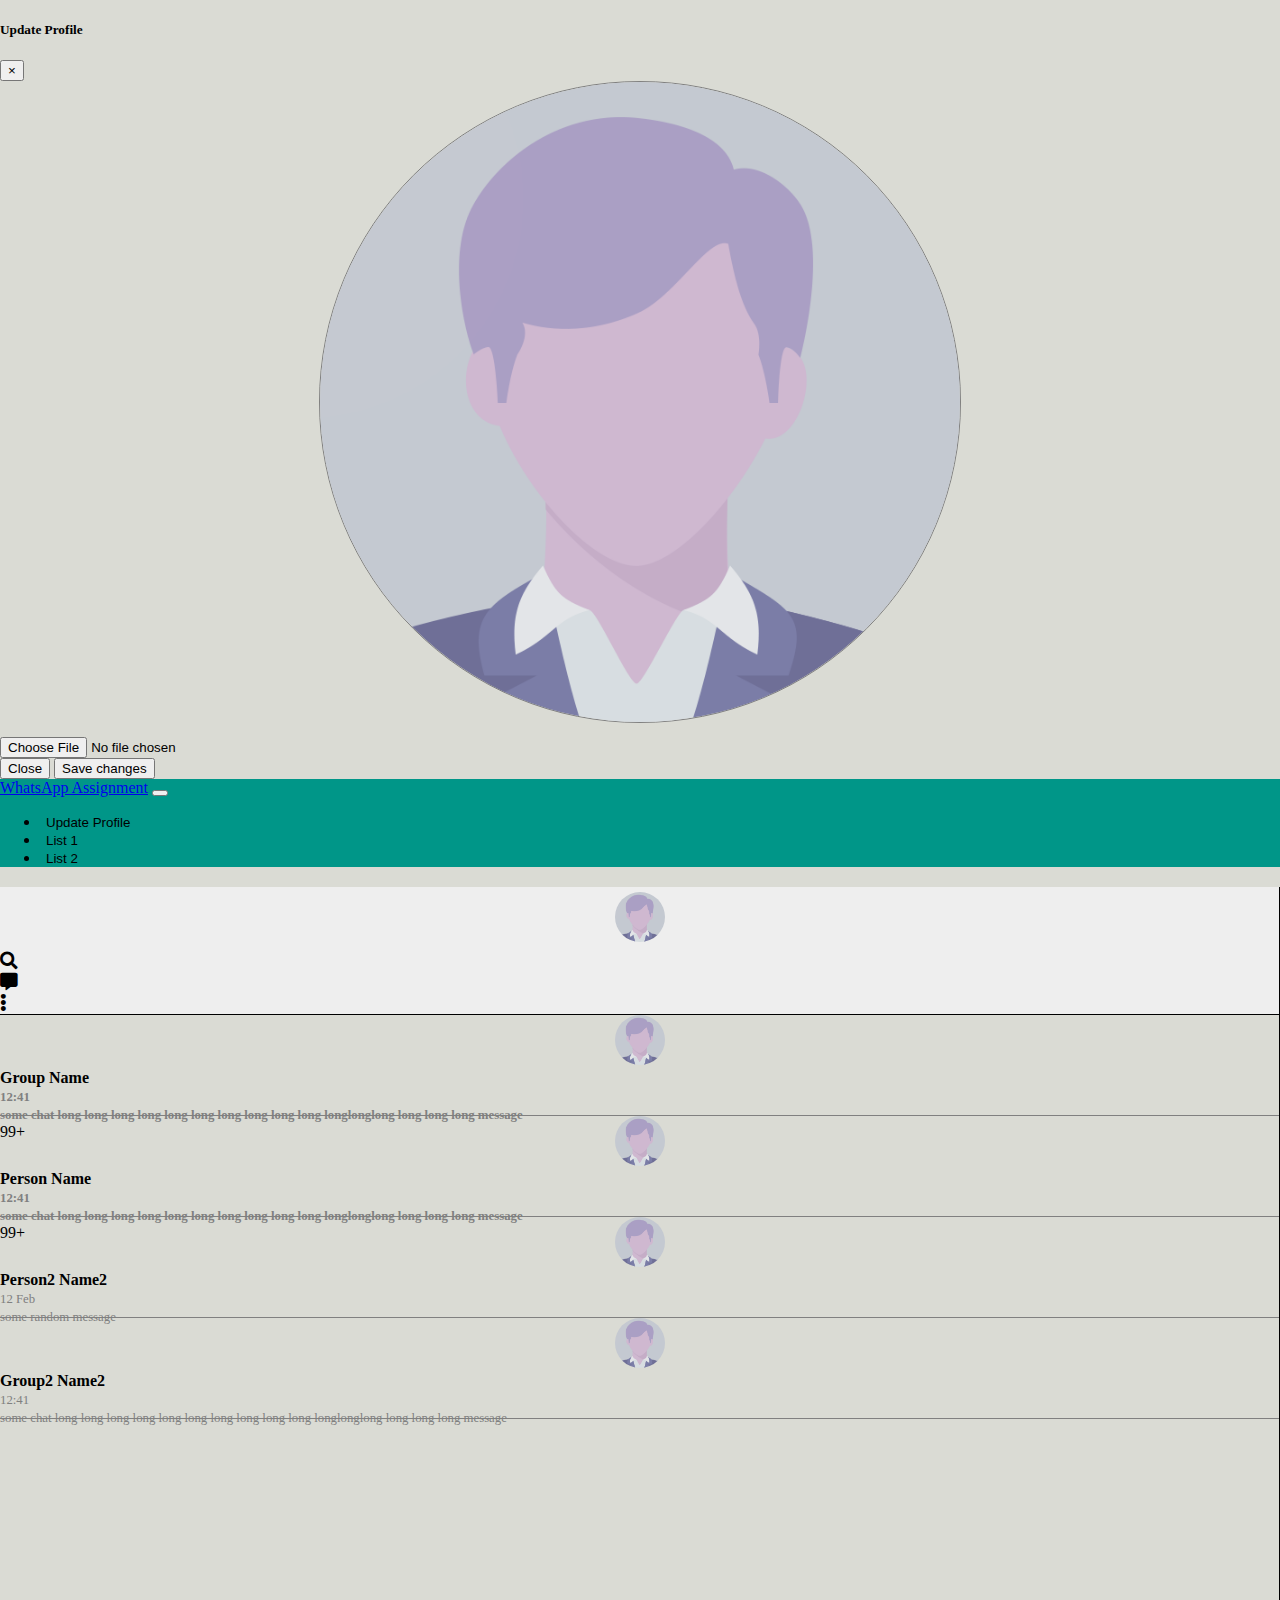
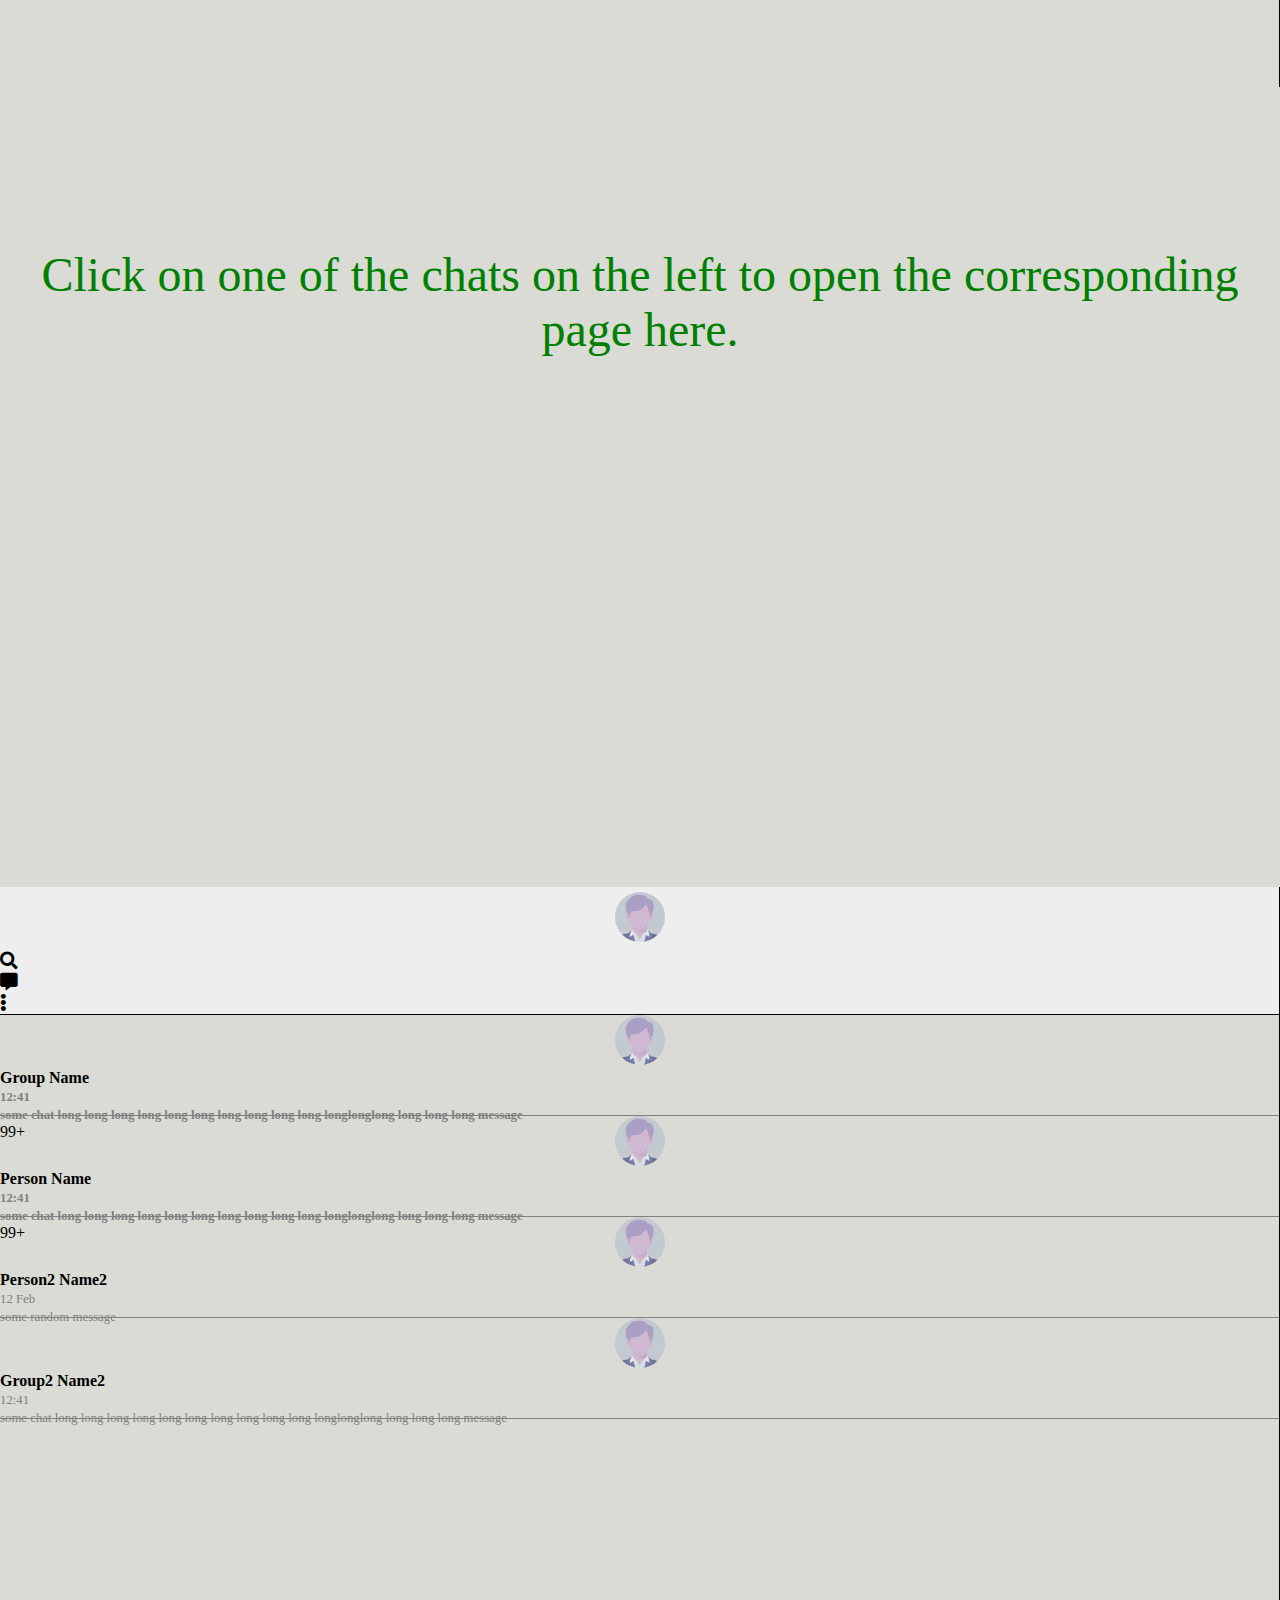
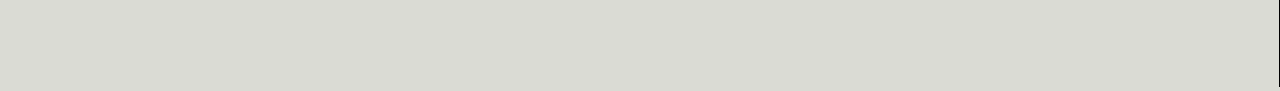
<file: index.html>
<!DOCTYPE html>
<html>
<head>
	<meta charset="utf-8">
	<meta name="viewport" content="width=device-width,initial-scale =1.0,user-scalable=no">
	<link href="https://use.fontawesome.com/releases/v5.0.6/css/all.css" rel="stylesheet">
	<link rel="stylesheet" href="https://stackpath.bootstrapcdn.com/bootstrap/4.1.0/css/bootstrap.min.css" integrity="sha384-9gVQ4dYFwwWSjIDZnLEWnxCjeSWFphJiwGPXr1jddIhOegiu1FwO5qRGvFXOdJZ4" crossorigin="anonymous">
	<link rel="stylesheet" type="text/css" href="css/main.css">
	<title>Whatsapp Assignment</title>

</head>
<body class="main">
	<!-- <div>
			<span onclick="console.log('clicked');document.getElementsByName('chat-detail')[0].src='html/list-new.html'">
				Click me
			</span>
		
	</div> -->	

	<div class="modal fade" id="exampleModal" tabindex="-1" role="dialog" aria-labelledby="exampleModalLabel" aria-hidden="true">
	  <div class="modal-dialog" role="document">
	    <div class="modal-content">
	      <div class="modal-header">
	        <h5 class="modal-title" id="exampleModalLabel">Update Profile</h5>
	        <button type="button" class="close" data-dismiss="modal" aria-label="Close">
	          <span aria-hidden="true">&times;</span>
	        </button>
	      </div>

	      <div class="modal-body">
	      	<div class="current-img">
	      		<img src="img/1.png">
	      	</div>
	        <form>
				<div class="form-group">
					<input type="file" class="form-control-file" id="exampleFormControlFile1">
				</div>
			</form>
	      </div>

	      <div class="modal-footer">
	        <button type="button" class="btn btn-secondary" data-dismiss="modal">Close</button>
	        <button type="button" class="btn btn-success" data-dismiss="modal" onclick="alert('updated')">Save changes</button>
	      </div>
	    </div>
	  </div>
	</div>

	<nav class="navbar navbar-expand-md navbar-dark bg-nav">
	  <a class="navbar-brand" href="#">WhatsApp Assignment</a>
	  
	  <button class="navbar-toggler" type="button" data-toggle="collapse" data-target="#navbarSupportedContent" aria-controls="navbarSupportedContent" aria-expanded="false" aria-label="Toggle navigation">
	    <span class="navbar-toggler-icon"></span>
	  </button>

	  <div class="collapse navbar-collapse justify-content-end" id="navbarSupportedContent">
	    <ul class="navbar-nav justify-content-end">
	      
	      <li class="nav-item">
	        <button type="button" class="btn nav-link update-button" data-toggle="modal" data-target="#exampleModal">
			  Update Profile
			</button>
	      </li>

	      <li class="nav-item">
	        <button type='button' class="btn nav-link" onclick="setList1()">List 1</button>
	      </li>

	      <li class="nav-item">
	        <button type='button' class="btn nav-link" onclick="setList2()">List 2</button>
	      </li>

	    </ul>
	  </div>
	</nav>
	
	
	<div class="container">

		<!--Desktop version -->
		<div class="shadow-lg border border-dark row d-none d-md-flex">

			<div class="chat-list col-4 no-gutters">
				<iframe src="html/list-new.html" name="chat-list"></iframe>
			</div>

			<div class="col-8 chat-page">
				<iframe src="html/empty.html" name="chat-detail"></iframe>
			</div>			
		</div>

		<!-- Mobile and Tablet version -->
		<div class="row d-md-none bg-blue">
			<div class="chat-list col-12 no-gutters">
				<iframe src="html/list-new.html" name="chat-detail"></iframe>
			</div>			
		</div>
		
	</div>










	<script src="https://code.jquery.com/jquery-3.3.1.slim.min.js" integrity="sha384-q8i/X+965DzO0rT7abK41JStQIAqVgRVzpbzo5smXKp4YfRvH+8abtTE1Pi6jizo" crossorigin="anonymous"></script>
	<script src="https://cdnjs.cloudflare.com/ajax/libs/popper.js/1.14.0/umd/popper.min.js" integrity="sha384-cs/chFZiN24E4KMATLdqdvsezGxaGsi4hLGOzlXwp5UZB1LY//20VyM2taTB4QvJ" crossorigin="anonymous"></script>
	<script src="https://stackpath.bootstrapcdn.com/bootstrap/4.1.0/js/bootstrap.min.js" integrity="sha384-uefMccjFJAIv6A+rW+L4AHf99KvxDjWSu1z9VI8SKNVmz4sk7buKt/6v9KI65qnm" crossorigin="anonymous"></script>

	<script type="text/javascript">
		//scipt for changing the iframe urls
		let setList = (url)=>{

			for (item of document.getElementsByClassName('chat-list')) {
				item.getElementsByTagName('iframe')[0].src=url;
			}
		}
		let setList1 = () =>{setList("html/list-new.html");}
		let setList2 =()=>{setList("html/list-no-new.html");}


	</script>
</body>
</html>
</file>
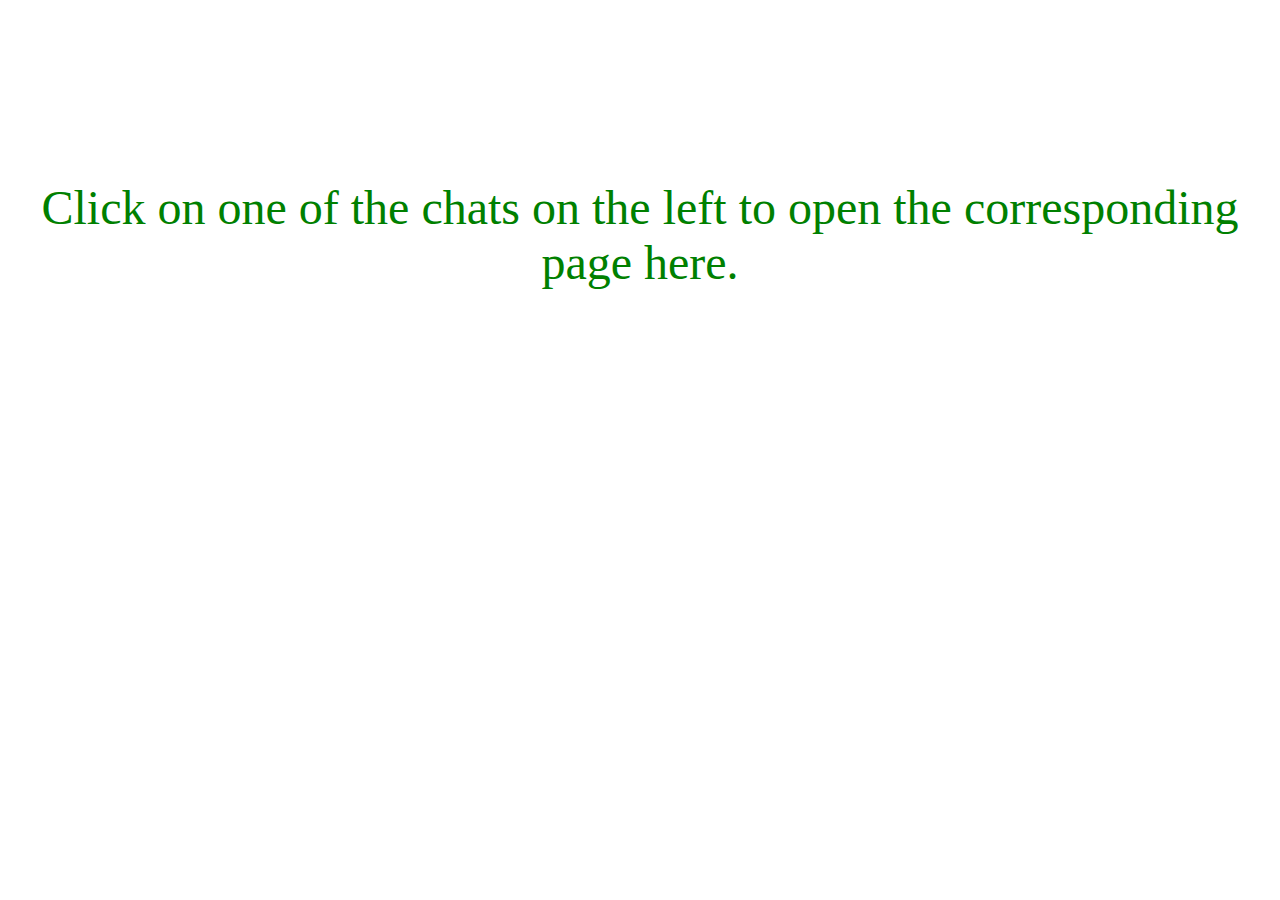
<file: html/empty.html>
<!DOCTYPE html>
<html>
<head>
	<title>Whatsapp Message Page</title>

</head>
<body>	
	
		<div style="text-align: center;font-size:3rem;margin-top: 20vh;color: green;">
			<p>
				Click on one of the chats on the left to open the corresponding page here.
			</p>
		</div>
	
</body>
</html>
</file>
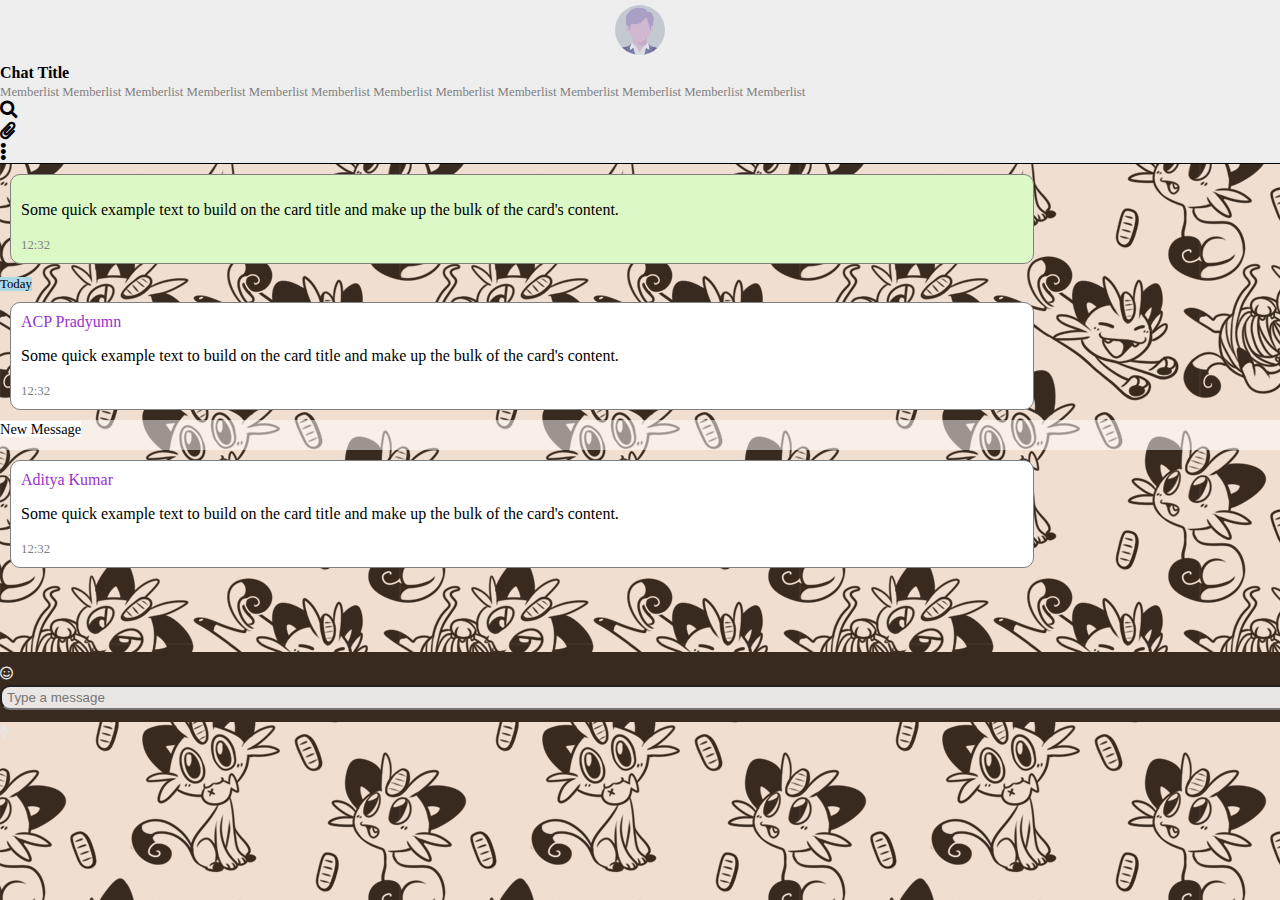
<file: html/group-new.html>
<!DOCTYPE html>
<html>
<head>
	<meta charset="utf-8">
	<meta name="viewport" content="width=device-width,initial-scale =1.0,user-scalable=no">
	<link href="https://use.fontawesome.com/releases/v5.0.6/css/all.css" rel="stylesheet">
	<link rel="stylesheet" href="https://stackpath.bootstrapcdn.com/bootstrap/4.1.0/css/bootstrap.min.css" integrity="sha384-9gVQ4dYFwwWSjIDZnLEWnxCjeSWFphJiwGPXr1jddIhOegiu1FwO5qRGvFXOdJZ4" crossorigin="anonymous">
	<link rel="stylesheet" type="text/css" href="../css/main.css">
	<title>Whatsapp Message Page</title>

</head>
<body>

	<div class="container-fluid bg chat-area">

		<!--chat head-->
		<div class="row chat-header sticky-top">
			<div class="col-3 col-sm-2 chat-title-img">
				<img src="../img/1.png">
			</div>
			<div class="col-5 col-sm-8 padding-left-0">
				<div class="row">
					<div class="col-12 d-inline-block text-truncate">
						<span class="chat-heading">
							Chat Title
						</span>
					</div>
					
				</div>
				<div class="row">
					<div class="col-12 d-inline-block text-truncate">
						<span class="chat-sub-heading">
							Memberlist Memberlist Memberlist Memberlist Memberlist Memberlist Memberlist Memberlist Memberlist Memberlist Memberlist Memberlist Memberlist 
						</span> 
					</div>
				</div>
				
			</div>
			<div class="col-4 col-sm-2 row align-items-center justify-content-end no-gutters">

				<div class="row menu-icon--container">

					<div class="col-4 menu-icon">
						<i class="fas fa-search"></i>
					</div>

					<div class="col-4 menu-icon">
						<i class="fas fa-paperclip"></i>
					</div>

					<div class="col-4 menu-icon">
						<i class="fas fa-ellipsis-v"></i>
					</div>
					
				</div>
			</div>

		</div>
		
		<!--chat area-->
		<div class="row justify-content-end">
			<div class="card chat-bubble">
			    <div class="card-body shadow-lg chat-self">

				    <p class="card-text">Some quick example text to build on the card title and make up the bulk of the card's content.</p>
				    <div class="text-right">
						<span class="chat-time-stamp">12:32</span>	
					</div>
			    </div>
			</div>							
		</div>

		<div class="row justify-content-center">
			<div class="col-3 text-center">
				<span class="badge badge-pill chat-date-pill text-uppercase">Today</span>							
			</div>		
		</div>

		<div class="row justify-content-start">
			<div class="card chat-bubble ">
			    <div class="card-body shadow-lg chat-other">
				    <span class="card-title chatee-name">ACP Pradyumn</span>
				    <p class="card-text">Some quick example text to build on the card title and make up the bulk of the card's content.</p>
				    <div class="text-left">
						<span class="chat-time-stamp">12:32</span>	
					</div>
			    </div>
			</div>							
		</div>


		<div class="row new-msg-div justify-content-center no-gutters align-items-center">
			<div class="col-4 text-center">
				<span class="badge badge-pill new-msg-pill text-uppercase">New Message</span>							
			</div>				
		</div>

		<div class="row justify-content-start">
			<div class="card chat-bubble ">
			    <div class="card-body shadow-lg chat-other">
				    <span class="card-title chatee-name">Aditya Kumar</span>
				    <p class="card-text">Some quick example text to build on the card title and make up the bulk of the card's content.</p>
				    <div class="text-left">
						<span class="chat-time-stamp">12:32</span>	
					</div>
			    </div>
			</div>							
		</div>


		<!--chat input area-->
		<div class="row chat-input-container fixed-bottom align-items-center no-gutters">
			<div class="col-1 chat-input-icon text-center">
				<button type="button">
					<i class="far fa-smile"></i>
				</button>
			</div>

			<div class="col-10 chat-input">
				<input type="text" id="message" placeholder= "Type a message">
			</div>
			<div class="col-1 chat-input-icon text-center">
				<button type="button">
					<i class="fas fa-microphone"></i>
				</button>
			</div>	
		</div>


	</div>

	




	<script src="https://code.jquery.com/jquery-3.3.1.slim.min.js" integrity="sha384-q8i/X+965DzO0rT7abK41JStQIAqVgRVzpbzo5smXKp4YfRvH+8abtTE1Pi6jizo" crossorigin="anonymous"></script>
	<script src="https://cdnjs.cloudflare.com/ajax/libs/popper.js/1.14.0/umd/popper.min.js" integrity="sha384-cs/chFZiN24E4KMATLdqdvsezGxaGsi4hLGOzlXwp5UZB1LY//20VyM2taTB4QvJ" crossorigin="anonymous"></script>
	<script src="https://stackpath.bootstrapcdn.com/bootstrap/4.1.0/js/bootstrap.min.js" integrity="sha384-uefMccjFJAIv6A+rW+L4AHf99KvxDjWSu1z9VI8SKNVmz4sk7buKt/6v9KI65qnm" crossorigin="anonymous"></script>
</body>
</html>
</file>
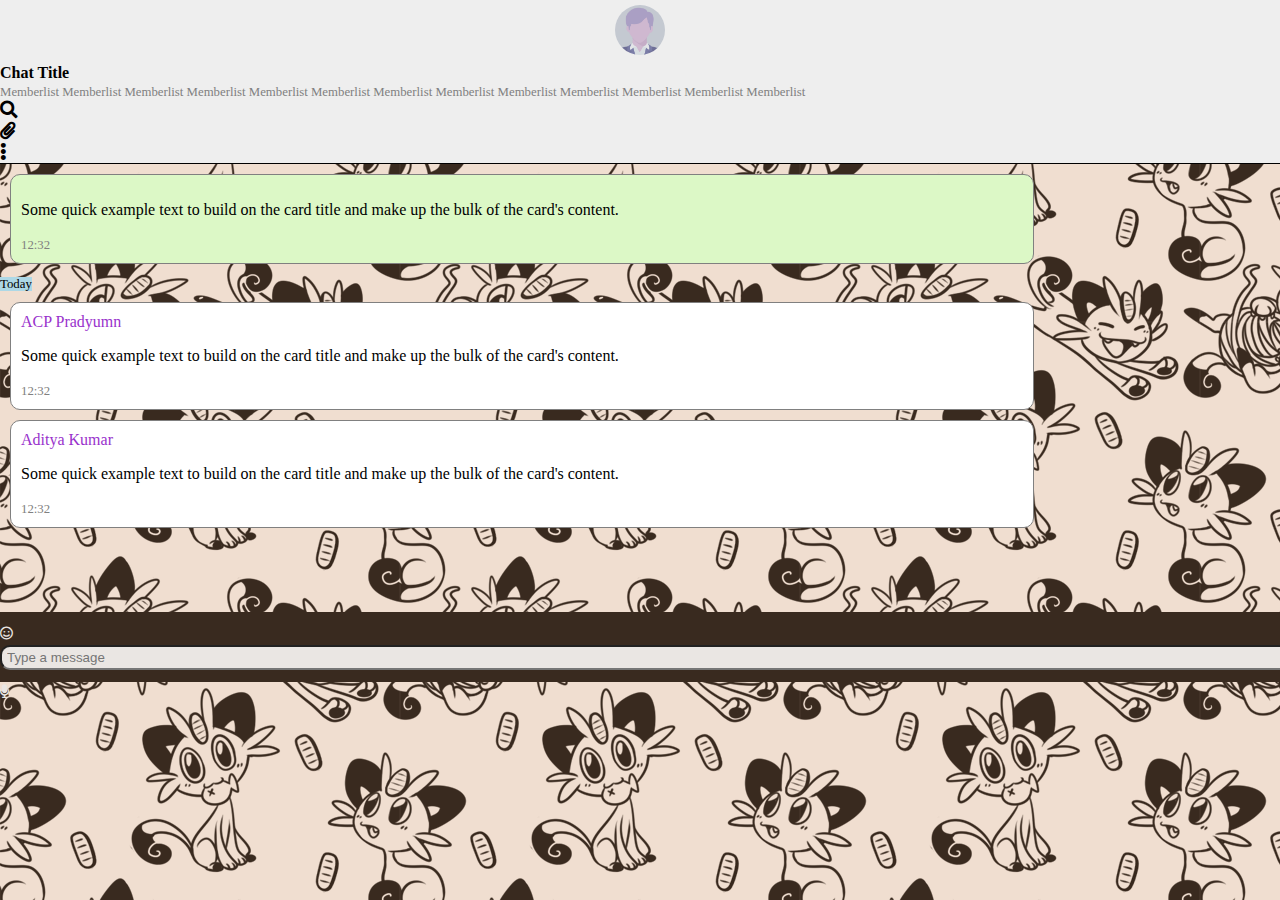
<file: html/group-no-new.html>
<!DOCTYPE html>
<html>
<head>
	<meta charset="utf-8">
	<meta name="viewport" content="width=device-width,initial-scale =1.0,user-scalable=no">
	<link href="https://use.fontawesome.com/releases/v5.0.6/css/all.css" rel="stylesheet">
	<link rel="stylesheet" href="https://stackpath.bootstrapcdn.com/bootstrap/4.1.0/css/bootstrap.min.css" integrity="sha384-9gVQ4dYFwwWSjIDZnLEWnxCjeSWFphJiwGPXr1jddIhOegiu1FwO5qRGvFXOdJZ4" crossorigin="anonymous">
	<link rel="stylesheet" type="text/css" href="../css/main.css">
	<title>Whatsapp Message Page</title>

</head>
<body>

	<div class="container-fluid bg chat-area">

		<!--chat head-->
		<div class="row chat-header sticky-top">
			<div class="col-3 col-sm-2 chat-title-img">
				<img src="../img/1.png">
			</div>
			<div class="col-5 col-sm-8 padding-left-0">
				<div class="row">
					<div class="col-12 d-inline-block text-truncate">
						<span class="chat-heading">
							Chat Title
						</span>
					</div>
					
				</div>
				<div class="row">
					<div class="col-12 d-inline-block text-truncate">
						<span class="chat-sub-heading">
							Memberlist Memberlist Memberlist Memberlist Memberlist Memberlist Memberlist Memberlist Memberlist Memberlist Memberlist Memberlist Memberlist 
						</span> 
					</div>
				</div>
				
			</div>
			<div class="col-4 col-sm-2 row align-items-center justify-content-end no-gutters">

				<div class="row menu-icon--container">

					<div class="col-4 menu-icon">
						<i class="fas fa-search"></i>
					</div>

					<div class="col-4 menu-icon">
						<i class="fas fa-paperclip"></i>
					</div>

					<div class="col-4 menu-icon">
						<i class="fas fa-ellipsis-v"></i>
					</div>
					
				</div>
			</div>

		</div>
		
		<!--chat area-->
		<div class="row justify-content-end">
			<div class="card chat-bubble">
			    <div class="card-body shadow-lg chat-self">

				    <p class="card-text">Some quick example text to build on the card title and make up the bulk of the card's content.</p>
				    <div class="text-right">
						<span class="chat-time-stamp">12:32</span>	
					</div>
			    </div>
			</div>							
		</div>

		<div class="row justify-content-center">
			<div class="col-3 text-center">
				<span class="badge badge-pill chat-date-pill text-uppercase">Today</span>							
			</div>		
		</div>

		<div class="row justify-content-start">
			<div class="card chat-bubble ">
			    <div class="card-body shadow-lg chat-other">
				    <span class="card-title chatee-name">ACP Pradyumn</span>
				    <p class="card-text">Some quick example text to build on the card title and make up the bulk of the card's content.</p>
				    <div class="text-left">
						<span class="chat-time-stamp">12:32</span>	
					</div>
			    </div>
			</div>							
		</div>


		<div class="row justify-content-start">
			<div class="card chat-bubble ">
			    <div class="card-body shadow-lg chat-other">
				    <span class="card-title chatee-name">Aditya Kumar</span>
				    <p class="card-text">Some quick example text to build on the card title and make up the bulk of the card's content.</p>
				    <div class="text-left">
						<span class="chat-time-stamp">12:32</span>	
					</div>
			    </div>
			</div>							
		</div>


		<!--chat input area-->
		<div class="row chat-input-container fixed-bottom align-items-center no-gutters">
			<div class="col-1 chat-input-icon text-center">
				<button type="button">
					<i class="far fa-smile"></i>
				</button>
			</div>

			<div class="col-10 chat-input">
				<input type="text" id="message" placeholder= "Type a message">
			</div>
			<div class="col-1 chat-input-icon text-center">
				<button type="button">
					<i class="fas fa-microphone"></i>
				</button>
			</div>	
		</div>


	</div>

	




	<script src="https://code.jquery.com/jquery-3.3.1.slim.min.js" integrity="sha384-q8i/X+965DzO0rT7abK41JStQIAqVgRVzpbzo5smXKp4YfRvH+8abtTE1Pi6jizo" crossorigin="anonymous"></script>
	<script src="https://cdnjs.cloudflare.com/ajax/libs/popper.js/1.14.0/umd/popper.min.js" integrity="sha384-cs/chFZiN24E4KMATLdqdvsezGxaGsi4hLGOzlXwp5UZB1LY//20VyM2taTB4QvJ" crossorigin="anonymous"></script>
	<script src="https://stackpath.bootstrapcdn.com/bootstrap/4.1.0/js/bootstrap.min.js" integrity="sha384-uefMccjFJAIv6A+rW+L4AHf99KvxDjWSu1z9VI8SKNVmz4sk7buKt/6v9KI65qnm" crossorigin="anonymous"></script>
</body>
</html>
</file>
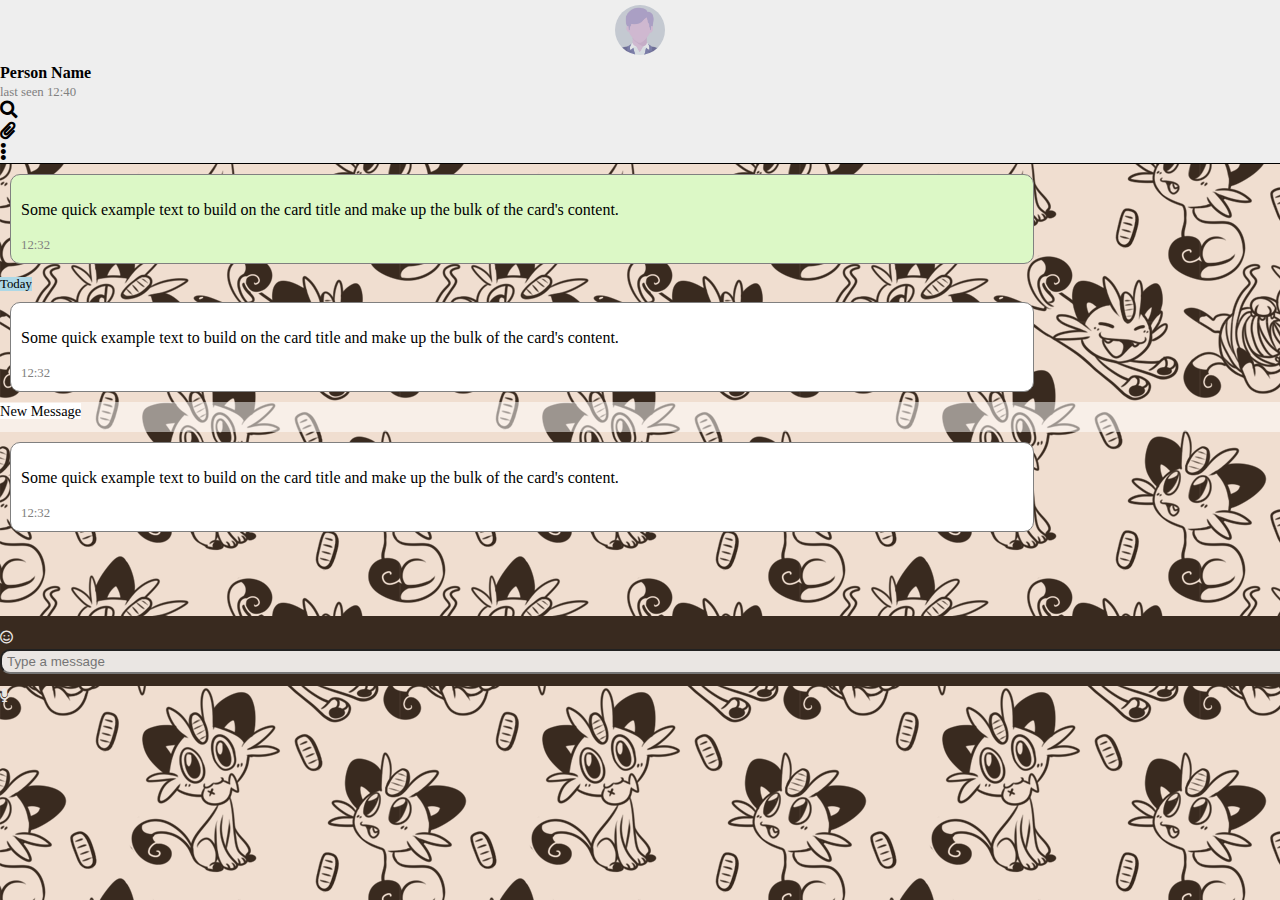
<file: html/individual-new.html>
<!DOCTYPE html>
<html>
<head>
	<meta charset="utf-8">
	<meta name="viewport" content="width=device-width,initial-scale =1.0,user-scalable=no">
	<link href="https://use.fontawesome.com/releases/v5.0.6/css/all.css" rel="stylesheet">
	<link rel="stylesheet" href="https://stackpath.bootstrapcdn.com/bootstrap/4.1.0/css/bootstrap.min.css" integrity="sha384-9gVQ4dYFwwWSjIDZnLEWnxCjeSWFphJiwGPXr1jddIhOegiu1FwO5qRGvFXOdJZ4" crossorigin="anonymous">
	<link rel="stylesheet" type="text/css" href="../css/main.css">
	<title>Whatsapp Message Page</title>

</head>
<body>

	<div class="container-fluid bg chat-area">

		<!--chat head-->
		<div class="row chat-header sticky-top">
			<div class="col-3 col-sm-2 chat-title-img">
				<img src="../img/1.png">
			</div>
			<div class="col-5 col-sm-8 padding-left-0">
				<div class="row">
					<div class="col-12 d-inline-block text-truncate">
						<span class="chat-heading">
							Person Name
						</span>
					</div>
					
				</div>
				<div class="row">
					<div class="col-12 d-inline-block text-truncate">
						<span class="chat-sub-heading">
							last seen 12:40 
						</span> 
					</div>
				</div>
				
			</div>
			<div class="col-4 col-sm-2 row align-items-center justify-content-end no-gutters">

				<div class="row menu-icon--container">

					<div class="col-4 menu-icon">
						<i class="fas fa-search"></i>
					</div>

					<div class="col-4 menu-icon">
						<i class="fas fa-paperclip"></i>
					</div>

					<div class="col-4 menu-icon">
						<i class="fas fa-ellipsis-v"></i>
					</div>
					
				</div>
			</div>

		</div>
		
		<!--chat area-->
		<div class="row justify-content-end">
			<div class="card chat-bubble">
			    <div class="card-body shadow-lg chat-self">
				    <p class="card-text">Some quick example text to build on the card title and make up the bulk of the card's content.</p>
				    <div class="text-right">
						<span class="chat-time-stamp">12:32</span>	
					</div>
			    </div>
			</div>							
		</div>

		<div class="row justify-content-center">
			<div class="col-3 text-center">
				<span class="badge badge-pill chat-date-pill text-uppercase">Today</span>							
			</div>		
		</div>

		<div class="row justify-content-start">
			<div class="card chat-bubble ">
			    <div class="card-body shadow-lg chat-other">
				    <p class="card-text">Some quick example text to build on the card title and make up the bulk of the card's content.</p>
				    <div class="text-left">
						<span class="chat-time-stamp">12:32</span>	
					</div>
			    </div>
			</div>							
		</div>


		<div class="row new-msg-div justify-content-center no-gutters align-items-center">
			<div class="col-4 text-center">
				<span class="badge badge-pill new-msg-pill text-uppercase">New Message</span>							
			</div>				
		</div>

		<div class="row justify-content-start">
			<div class="card chat-bubble ">
			    <div class="card-body shadow-lg chat-other">
				    <p class="card-text">Some quick example text to build on the card title and make up the bulk of the card's content.</p>
				    <div class="text-left">
						<span class="chat-time-stamp">12:32</span>	
					</div>
			    </div>
			</div>							
		</div>


		<!--chat input area-->
		<div class="row chat-input-container fixed-bottom align-items-center no-gutters">
			<div class="col-1 chat-input-icon text-center">
				<button type="button">
					<i class="far fa-smile"></i>
				</button>
			</div>

			<div class="col-10 chat-input">
				<input type="text" id="message" placeholder= "Type a message">
			</div>
			<div class="col-1 chat-input-icon text-center">
				<button type="button">
					<i class="fas fa-microphone"></i>
				</button>
			</div>	
		</div>


	</div>

	




	<script src="https://code.jquery.com/jquery-3.3.1.slim.min.js" integrity="sha384-q8i/X+965DzO0rT7abK41JStQIAqVgRVzpbzo5smXKp4YfRvH+8abtTE1Pi6jizo" crossorigin="anonymous"></script>
	<script src="https://cdnjs.cloudflare.com/ajax/libs/popper.js/1.14.0/umd/popper.min.js" integrity="sha384-cs/chFZiN24E4KMATLdqdvsezGxaGsi4hLGOzlXwp5UZB1LY//20VyM2taTB4QvJ" crossorigin="anonymous"></script>
	<script src="https://stackpath.bootstrapcdn.com/bootstrap/4.1.0/js/bootstrap.min.js" integrity="sha384-uefMccjFJAIv6A+rW+L4AHf99KvxDjWSu1z9VI8SKNVmz4sk7buKt/6v9KI65qnm" crossorigin="anonymous"></script>
</body>
</html>
</file>
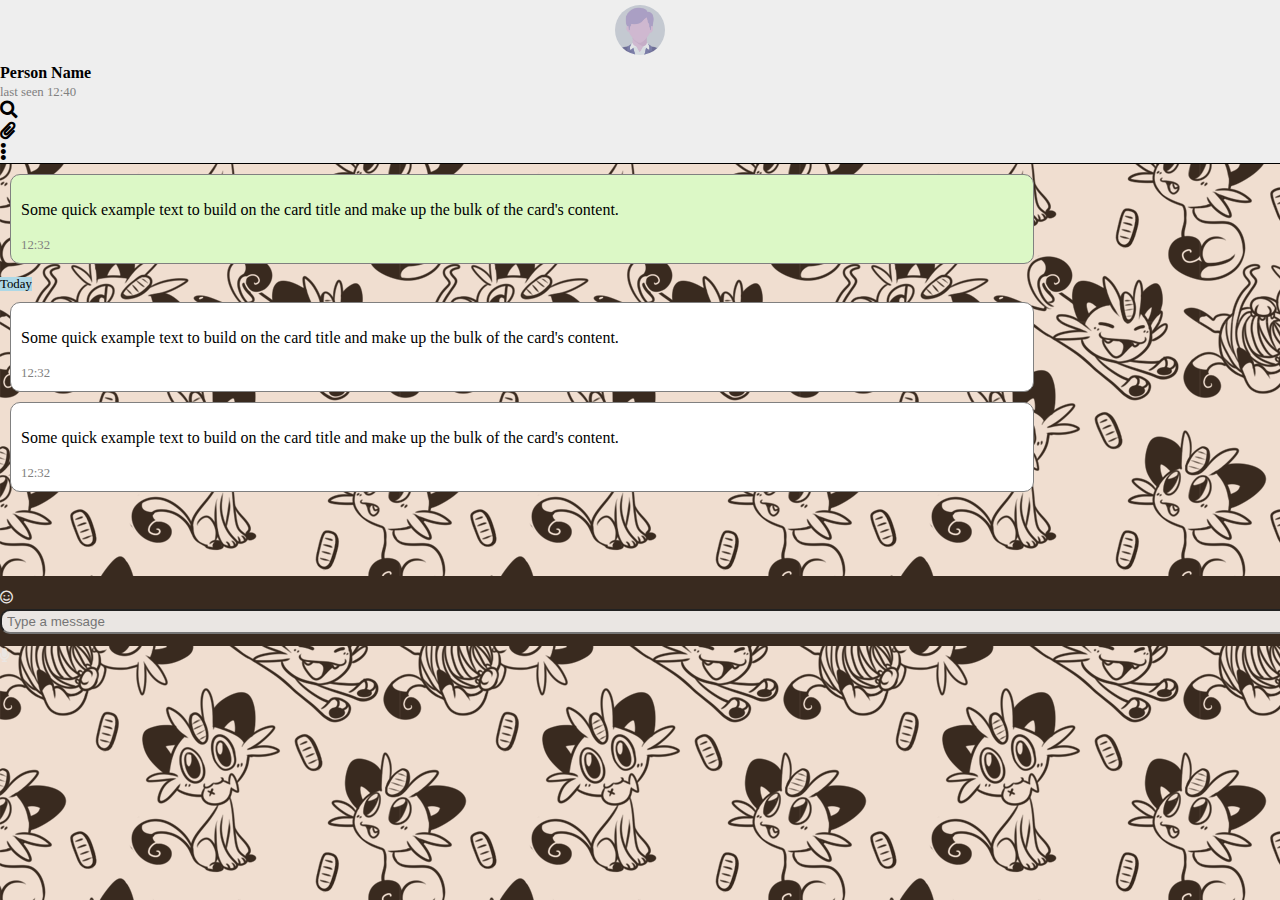
<file: html/individual-no-new.html>
<!DOCTYPE html>
<html>
<head>
	<meta charset="utf-8">
	<meta name="viewport" content="width=device-width,initial-scale =1.0,user-scalable=no">
	<link href="https://use.fontawesome.com/releases/v5.0.6/css/all.css" rel="stylesheet">
	<link rel="stylesheet" href="https://stackpath.bootstrapcdn.com/bootstrap/4.1.0/css/bootstrap.min.css" integrity="sha384-9gVQ4dYFwwWSjIDZnLEWnxCjeSWFphJiwGPXr1jddIhOegiu1FwO5qRGvFXOdJZ4" crossorigin="anonymous">
	<link rel="stylesheet" type="text/css" href="../css/main.css">
	<title>Whatsapp Message Page</title>

</head>
<body>

	<div class="container-fluid bg chat-area">

		<!--chat head-->
		<div class="row chat-header sticky-top">
			<div class="col-3 col-sm-2 chat-title-img">
				<img src="../img/1.png">
			</div>
			<div class="col-5 col-sm-8 padding-left-0">
				<div class="row">
					<div class="col-12 d-inline-block text-truncate">
						<span class="chat-heading">
							Person Name
						</span>
					</div>
					
				</div>
				<div class="row">
					<div class="col-12 d-inline-block text-truncate">
						<span class="chat-sub-heading">
							last seen 12:40 
						</span> 
					</div>
				</div>
				
			</div>
			<div class="col-4 col-sm-2 row align-items-center justify-content-end no-gutters">

				<div class="row menu-icon--container">

					<div class="col-4 menu-icon">
						<i class="fas fa-search"></i>
					</div>

					<div class="col-4 menu-icon">
						<i class="fas fa-paperclip"></i>
					</div>

					<div class="col-4 menu-icon">
						<i class="fas fa-ellipsis-v"></i>
					</div>
					
				</div>
			</div>

		</div>
		
		<!--chat area-->
		<div class="row justify-content-end">
			<div class="card chat-bubble">
			    <div class="card-body shadow-lg chat-self">
				    <p class="card-text">Some quick example text to build on the card title and make up the bulk of the card's content.</p>
				    <div class="text-right">
						<span class="chat-time-stamp">12:32</span>	
					</div>
			    </div>
			</div>							
		</div>

		<div class="row justify-content-center">
			<div class="col-3 text-center">
				<span class="badge badge-pill chat-date-pill text-uppercase">Today</span>							
			</div>		
		</div>

		<div class="row justify-content-start">
			<div class="card chat-bubble ">
			    <div class="card-body shadow-lg chat-other">
				    <p class="card-text">Some quick example text to build on the card title and make up the bulk of the card's content.</p>
				    <div class="text-left">
						<span class="chat-time-stamp">12:32</span>	
					</div>
			    </div>
			</div>							
		</div>


		<div class="row justify-content-start">
			<div class="card chat-bubble ">
			    <div class="card-body shadow-lg chat-other">
				    <p class="card-text">Some quick example text to build on the card title and make up the bulk of the card's content.</p>
				    <div class="text-left">
						<span class="chat-time-stamp">12:32</span>	
					</div>
			    </div>
			</div>							
		</div>


		<!--chat input area-->
		<div class="row chat-input-container fixed-bottom align-items-center no-gutters">
			<div class="col-1 chat-input-icon text-center">
				<button type="button">
					<i class="far fa-smile"></i>
				</button>
			</div>

			<div class="col-10 chat-input">
				<input type="text" id="message" placeholder= "Type a message">
			</div>
			<div class="col-1 chat-input-icon text-center">
				<button type="button">
					<i class="fas fa-microphone"></i>
				</button>
			</div>	
		</div>


	</div>

	




	<script src="https://code.jquery.com/jquery-3.3.1.slim.min.js" integrity="sha384-q8i/X+965DzO0rT7abK41JStQIAqVgRVzpbzo5smXKp4YfRvH+8abtTE1Pi6jizo" crossorigin="anonymous"></script>
	<script src="https://cdnjs.cloudflare.com/ajax/libs/popper.js/1.14.0/umd/popper.min.js" integrity="sha384-cs/chFZiN24E4KMATLdqdvsezGxaGsi4hLGOzlXwp5UZB1LY//20VyM2taTB4QvJ" crossorigin="anonymous"></script>
	<script src="https://stackpath.bootstrapcdn.com/bootstrap/4.1.0/js/bootstrap.min.js" integrity="sha384-uefMccjFJAIv6A+rW+L4AHf99KvxDjWSu1z9VI8SKNVmz4sk7buKt/6v9KI65qnm" crossorigin="anonymous"></script>
</body>
</html>
</file>
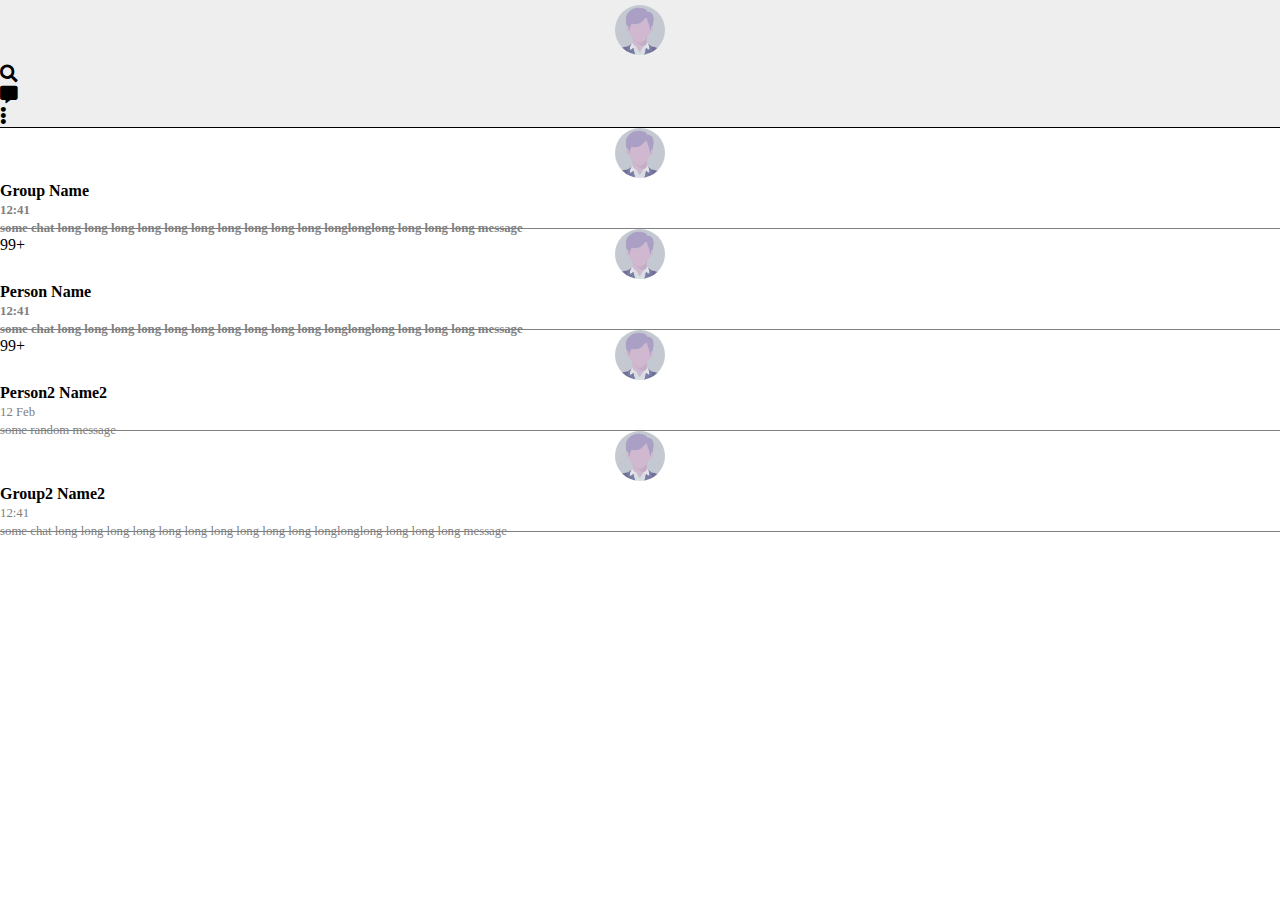
<file: html/list-new.html>
<!DOCTYPE html>
<html>
<head>
	<meta charset="utf-8">
	<meta name="viewport" content="width=device-width,initial-scale =1.0,user-scalable=no">
	<link href="https://use.fontawesome.com/releases/v5.0.6/css/all.css" rel="stylesheet">
	<link rel="stylesheet" href="https://stackpath.bootstrapcdn.com/bootstrap/4.1.0/css/bootstrap.min.css" integrity="sha384-9gVQ4dYFwwWSjIDZnLEWnxCjeSWFphJiwGPXr1jddIhOegiu1FwO5qRGvFXOdJZ4" crossorigin="anonymous">
	<link rel="stylesheet" type="text/css" href="../css/main.css">
	<title>Whatsapp Message Page</title>

</head>
<body>

	<div class="container-fluid">

		<!--chat list head-->

				<div class="row chat-header sticky-top">
					
					

					<div class="chat-title-img col-3 col-sm-2">
							<img src="../img/1.png">									
					</div>



					<div class="col-9 col-sm-10 row align-items-center no-gutters justify-content-end">

						<div class="row menu-icon--container">

							<div class="col-4 menu-icon">
								<i class="fas fa-search"></i>
							</div>

							<div class="col-4 menu-icon">
								<i class="fas fa-comment-alt"></i>
							</div>

							<div class="col-4 menu-icon">
								<i class="fas fa-ellipsis-v"></i>
							</div>
							
						</div>
					</div>

				</div>




				<!--chat cards-->
				<div class="chat-card row align-items-center">
					<a class="d-flex" href="group-new.html" target="chat-detail">
						<div class="chat-img col-3 col-sm-2">
							<img src="../img/1.png">
						</div>

						<div class="col-9 col-sm-10 padding-left-0">

							<div class="no-gutters row">
								<div class="col-9">
									<span class="chat-card-title d-inline-block text-truncate bold">
										Group Name
									</span>		
								</div>

								<div class="col-3 text-right">
									<span class="chat-time-stamp bold text-dark">12:41</span>								
								</div>					
							</div>

							<div class="no-gutters row">

								<div class="col-9">
									<span class="chat-msg-preview d-inline-block text-truncate text-dark bold"> 
									some chat long long long long long long long long long long longlonglong long long long message
									</span>		
								</div>

								<div class="col-3 text-right">
									<span class="badge badge-pill badge-success">99+</span>							
								</div>	

							</div>
						</div>
					</a>					
				</div>

				<div class="chat-card row align-items-center">
					<a class="d-flex" href="individual-new.html" target="chat-detail">
						<div class="chat-img col-3 col-sm-2">
							<img src="../img/1.png">
						</div>

						<div class="col-9 col-sm-10 padding-left-0">

							<div class="no-gutters row">
								<div class="col-9">
									<span class="chat-card-title d-inline-block text-truncate bold">
										Person Name
									</span>		
								</div>

								<div class="col-3 text-right">
									<span class="chat-time-stamp bold text-dark">12:41</span>								
								</div>					
							</div>

							<div class="no-gutters row">

								<div class="col-9">
									<span class="chat-msg-preview d-inline-block text-truncate text-dark bold"> 
									some chat long long long long long long long long long long longlonglong long long long message
									</span>		
								</div>

								<div class="col-3 text-right">
									<span class="badge badge-pill badge-success">99+</span>							
								</div>	

							</div>
						</div>
					</a>					
				</div>


				<div class="chat-card row align-items-center">
					<a class="d-flex" href="individual-no-new.html" target="chat-detail">
						<div class="chat-img col-3 col-sm-2">
							<img src="../img/1.png">
						</div>

						<div class="col-9 col-sm-10 padding-left-0">

							<div class="no-gutters row">
								<div class="col-9">
									<span class="chat-card-title d-inline-block text-truncate">
										Person2 Name2
									</span>		
								</div>

								<div class="col-3 text-right">
									<span class="chat-time-stamp">12 Feb</span>								
								</div>					
							</div>

							<div class="no-gutters row">

								<div class="col-12">
									<span class="chat-msg-preview d-inline-block text-truncate"> 
									some random message
									</span>		
								</div>
							</div>
						</div>
					</a>					
				</div>

				<div class="chat-card row align-items-center">
					<a class="d-flex" href="group-no-new.html" target="chat-detail">
						<div class="chat-img col-3 col-sm-2">
							<img src="../img/1.png">
						</div>

						<div class="col-9 col-sm-10 padding-left-0">

							<div class="no-gutters row">
								<div class="col-9">
									<span class="chat-card-title d-inline-block text-truncate">
										Group2 Name2
									</span>		
								</div>

								<div class="col-3 text-right">
									<span class="chat-time-stamp">12:41</span>								
								</div>					
							</div>

							<div class="no-gutters row">

								<div class="col-12">
									<span class="chat-msg-preview d-inline-block text-truncate"> 
									some chat long long long long long long long long long long longlonglong long long long message
									</span>		
								</div>
							</div>
						</div>
					</a>					
				</div>




	</div>

	




	<script src="https://code.jquery.com/jquery-3.3.1.slim.min.js" integrity="sha384-q8i/X+965DzO0rT7abK41JStQIAqVgRVzpbzo5smXKp4YfRvH+8abtTE1Pi6jizo" crossorigin="anonymous"></script>
	<script src="https://cdnjs.cloudflare.com/ajax/libs/popper.js/1.14.0/umd/popper.min.js" integrity="sha384-cs/chFZiN24E4KMATLdqdvsezGxaGsi4hLGOzlXwp5UZB1LY//20VyM2taTB4QvJ" crossorigin="anonymous"></script>
	<script src="https://stackpath.bootstrapcdn.com/bootstrap/4.1.0/js/bootstrap.min.js" integrity="sha384-uefMccjFJAIv6A+rW+L4AHf99KvxDjWSu1z9VI8SKNVmz4sk7buKt/6v9KI65qnm" crossorigin="anonymous"></script>
</body>
</html>
</file>
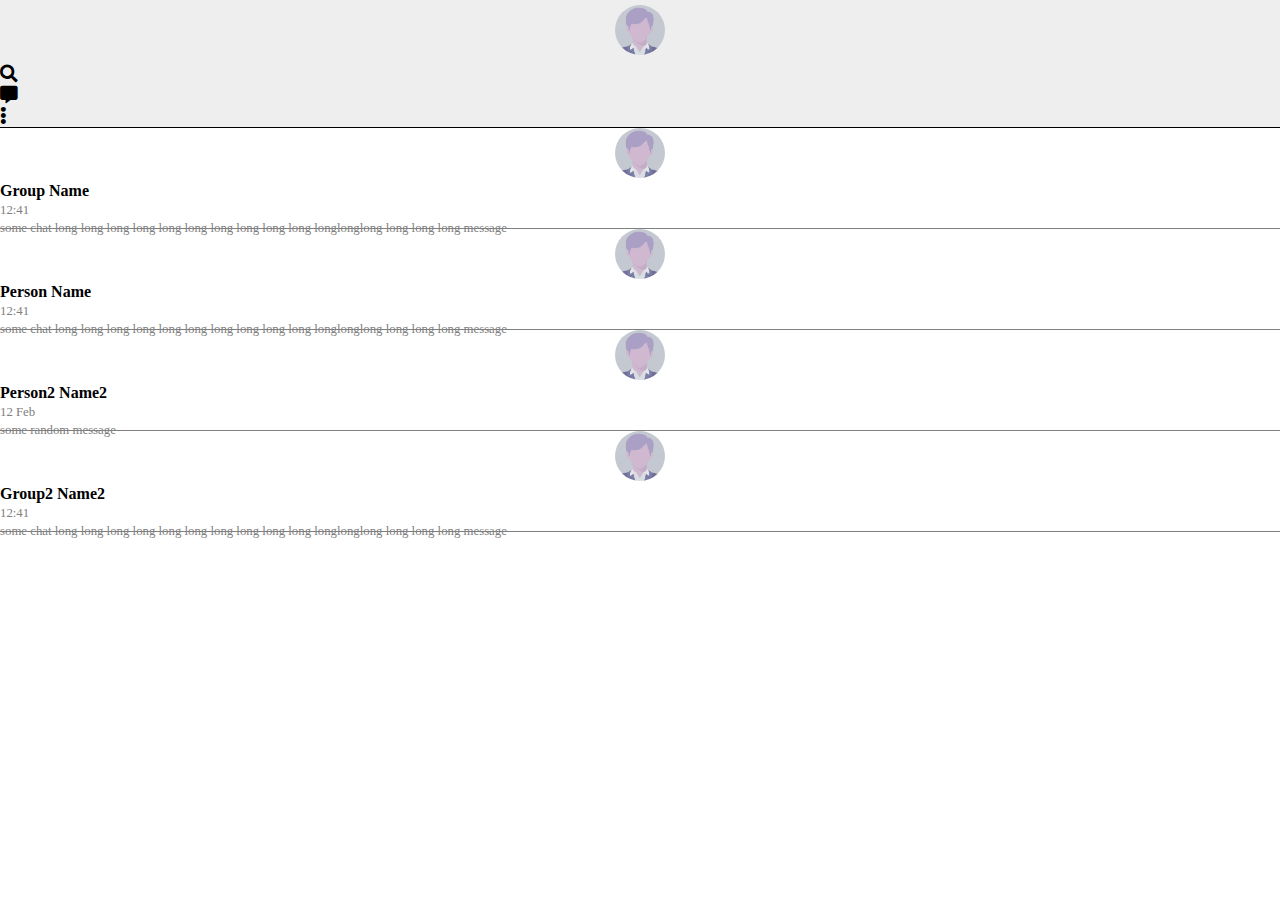
<file: html/list-no-new.html>
<!DOCTYPE html>
<html>
<head>
	<meta charset="utf-8">
	<meta name="viewport" content="width=device-width,initial-scale =1.0,user-scalable=no">
	<link href="https://use.fontawesome.com/releases/v5.0.6/css/all.css" rel="stylesheet">
	<link rel="stylesheet" href="https://stackpath.bootstrapcdn.com/bootstrap/4.1.0/css/bootstrap.min.css" integrity="sha384-9gVQ4dYFwwWSjIDZnLEWnxCjeSWFphJiwGPXr1jddIhOegiu1FwO5qRGvFXOdJZ4" crossorigin="anonymous">
	<link rel="stylesheet" type="text/css" href="../css/main.css">
	<title>Whatsapp Message Page</title>

</head>
<body>

	<div class="container-fluid">

		<!--chat list head-->

				<div class="row chat-header sticky-top">
					
					

					<div class="chat-title-img col-3 col-sm-2">
							<img src="../img/1.png">							
					</div>



					<div class="col-9 col-sm-10 row align-items-center no-gutters justify-content-end">

						<div class="row menu-icon--container">

							<div class="col-4 menu-icon">
								<i class="fas fa-search"></i>
							</div>

							<div class="col-4 menu-icon">
								<i class="fas fa-comment-alt"></i>
							</div>

							<div class="col-4 menu-icon">
								<i class="fas fa-ellipsis-v"></i>
							</div>
							
						</div>
					</div>

				</div>




				<!--chat cards-->
				<div class="chat-card row align-items-center">
					<a class="d-flex" href="group-no-new.html" target="chat-detail">
						<div class="chat-img col-3 col-sm-2">
							<img src="../img/1.png">
						</div>

						<div class="col-9 col-sm-10 padding-left-0">

							<div class="no-gutters row">
								<div class="col-9">
									<span class="chat-card-title d-inline-block text-truncate">
										Group Name
									</span>		
								</div>

								<div class="col-3 text-right">
									<span class="chat-time-stamp ">12:41</span>								
								</div>					
							</div>

							<div class="no-gutters row">

								<div class="col-12">
									<span class="chat-msg-preview d-inline-block text-truncate"> 
									some chat long long long long long long long long long long longlonglong long long long message
									</span>		
								</div>								
							</div>
						</div>
					</a>					
				</div>

				<div class="chat-card row align-items-center">
					<a class="d-flex" href="individual-no-new.html" target="chat-detail">
						<div class="chat-img col-3 col-sm-2">
							<img src="../img/1.png">
						</div>

						<div class="col-9 col-sm-10 padding-left-0">

							<div class="no-gutters row">
								<div class="col-9">
									<span class="chat-card-title d-inline-block text-truncate">
										Person Name
									</span>		
								</div>

								<div class="col-3 text-right">
									<span class="chat-time-stamp">12:41</span>								
								</div>					
							</div>

							<div class="no-gutters row">

								<div class="col-12">
									<span class="chat-msg-preview d-inline-block text-truncate"> 
									some chat long long long long long long long long long long longlonglong long long long message
									</span>		
								</div>
							</div>
						</div>
					</a>					
				</div>


				<div class="chat-card row align-items-center">
					<a class="d-flex" href="individual-no-new.html" target="chat-detail">
						<div class="chat-img col-3 col-sm-2">
							<img src="../img/1.png">
						</div>

						<div class="col-9 col-sm-10 padding-left-0">

							<div class="no-gutters row">
								<div class="col-9">
									<span class="chat-card-title d-inline-block text-truncate">
										Person2 Name2
									</span>		
								</div>

								<div class="col-3 text-right">
									<span class="chat-time-stamp">12 Feb</span>								
								</div>					
							</div>

							<div class="no-gutters row">

								<div class="col-12">
									<span class="chat-msg-preview d-inline-block text-truncate"> 
									some random message
									</span>		
								</div>
							</div>
						</div>
					</a>					
				</div>

				<div class="chat-card row align-items-center">
					<a class="d-flex" href="group-no-new.html" target="chat-detail">
						<div class="chat-img col-3 col-sm-2">
							<img src="../img/1.png">
						</div>

						<div class="col-9 col-sm-10 padding-left-0">

							<div class="no-gutters row">
								<div class="col-9">
									<span class="chat-card-title d-inline-block text-truncate">
										Group2 Name2
									</span>		
								</div>

								<div class="col-3 text-right">
									<span class="chat-time-stamp">12:41</span>								
								</div>					
							</div>

							<div class="no-gutters row">

								<div class="col-12">
									<span class="chat-msg-preview d-inline-block text-truncate"> 
									some chat long long long long long long long long long long longlonglong long long long message
									</span>		
								</div>
							</div>
						</div>
					</a>					
				</div>




	</div>

	




	<script src="https://code.jquery.com/jquery-3.3.1.slim.min.js" integrity="sha384-q8i/X+965DzO0rT7abK41JStQIAqVgRVzpbzo5smXKp4YfRvH+8abtTE1Pi6jizo" crossorigin="anonymous"></script>
	<script src="https://cdnjs.cloudflare.com/ajax/libs/popper.js/1.14.0/umd/popper.min.js" integrity="sha384-cs/chFZiN24E4KMATLdqdvsezGxaGsi4hLGOzlXwp5UZB1LY//20VyM2taTB4QvJ" crossorigin="anonymous"></script>
	<script src="https://stackpath.bootstrapcdn.com/bootstrap/4.1.0/js/bootstrap.min.js" integrity="sha384-uefMccjFJAIv6A+rW+L4AHf99KvxDjWSu1z9VI8SKNVmz4sk7buKt/6v9KI65qnm" crossorigin="anonymous"></script>
</body>
</html>
</file>
<file: css/main.css>
:root{
	font-size: 16px;
}

body{
	margin: 0;
	padding: 0;
	box-sizing: border-box;
	
}

body.main{
	background-color: #DADBD4;
}

iframe{
	border: none;
	width: 100%;
	height: 100%;
}

.container{
	margin-top: 20px;
}

.padding-left-0{
	padding-left: 0 !important;
}


.nav-item>button{
	background-color: inherit;
	border: none;
	color: black;
}

.nav-item>button:focus{
	outline: 0;
	box-shadow: none;
}

.update-button{
	

}

.current-img{
	text-align: center;
	margin-bottom: 10px;
}

.current-img>img{
	border: 1px solid gray;
	border-radius: 50%;
	max-width: 50%;
}

.bg-nav{
	background-color: #009688;
}

.nav-link:hover{
	color: white !important;

}
/*chat list css*/

.chat-list{
	padding: 0 !important;
	height: calc(100vh - 100px);
	border-right: 1px solid black;
}

.chat-page{
	height: calc(100vh - 100px);
	padding:0 !important;
}

.chat-card{
	height: 10vh;
	min-height: 100px;
	border-bottom: 0.5px solid grey;
}

.chat-card:hover{
	background:#f5f5f5;
	cursor: pointer;
}

.chat-card a{
	text-decoration: none;
	width: 100%;
	color: inherit;
}

.chat-card a:hover{
	text-decoration: none;
	color: initial;
}




.chat-img{
	padding: 0;
	text-align: center;
}

.chat-img>img{
	max-height: 5vh;
	min-height: 50px;
	border: 0.2px transparent;
	border-radius: 50%;

}

.chat-card-title{
	font-family: inherit;
	max-width: 95%;
	
}

.chat-msg-preview{
	font-family: inherit;
	max-width: 95%;
}

/*chat page css*/

.chat-area>div:nth-last-child(2)::after{
	content: "just trying to make space";
	font-size: 4rem;
	color: transparent;
}

.chat-header{
	background:#EEEEEE;
	border-bottom: 1px solid black;
}

.chat-title-img{
	padding: 0;
	text-align: center;
}

.chat-title-img img{
	max-height: 50px;
	border: 0.2px transparent;
	border-radius: 50%;
	padding: 5px 0;
}

.chat-heading,.chat-card-title{
	font-size: 1rem;
	font-weight: 600;

}

.chat-time-stamp,.chat-sub-heading,.chat-msg-preview{
	color: grey;
	font-family: inherit;
	font-size: 0.8rem;
}

.bold{
	font-weight: bold !important;
}

.menu-icon{
	font-size: 1.1rem;

}

.menu-icon i:hover{
	cursor: pointer;
}

.chatee-name{
	color: darkorchid;
}

.chat-input-container{
	width: 100vw;
	background-color: #392A1F;
	height: 10vh;
	max-height: 70px;
}

.chat-input-icon{
	font-size: 1.8rem;
}

.chat-input-icon button{
	border: none;
	padding: 0;
	margin: 0;
	background:transparent;
	color: #EAE6E3;
}

button:hover{
	cursor: pointer;
}

button:focus{
	outline: 0 !important;

}


.chat-input{

}

.chat-input>input{
	width: 100%;
	border-radius: 10px;
	height: 90%;
	padding: 3px;
	padding-left: 5px;
	background-color: #EAE6E3;
}

.chat-date-pill{

	font-weight: 500 !important;
	background-color: lightblue;
	font-size: 0.8rem !important;
}

.new-msg-div{
	background-color: rgba(255,255,255,0.5);
	width: 100%;
	min-height: 30px;

}

.new-msg-pill{
	background-color: white;
	width: 8rem;
	font-size: 0.9rem;
}

.bg{
	height: 100%;
	min-height: 100vh;
	background-image: url("../img/bg-chat.png");
	background-repeat: repeat;
}

.chat-bubble{
	margin:10px;
	max-width: 80%;
	background: transparent !important;
	border: none !important;
}

.chat-self{
	background-color: #DCF8C6;
}

.chat-other{
	background-color: white;
}

.card-body{
	
	padding:10px !important;
	border:1px solid grey;
	border-radius: 10px;
}




@media screen and (max-width: 1024px){
	.container{
		max-width: 1024px;
		margin-top: 0;
	}
	.chat-list,.chat-page{
		height: calc(100vh - 65px);
	}

	.chat-area>div:nth-last-child(2)::after{
		content: "just trying to make space";
		font-size: 2rem;
		color: transparent;
	}

}

@media screen and (max-width: 767px){

	:root{
		font-size: 14px;
	}
	.chat-list{
		border-right: 0;
	}
	.chat-list,.chat-page{
		height: calc(100vh - 55px);
	}
}
</file>
